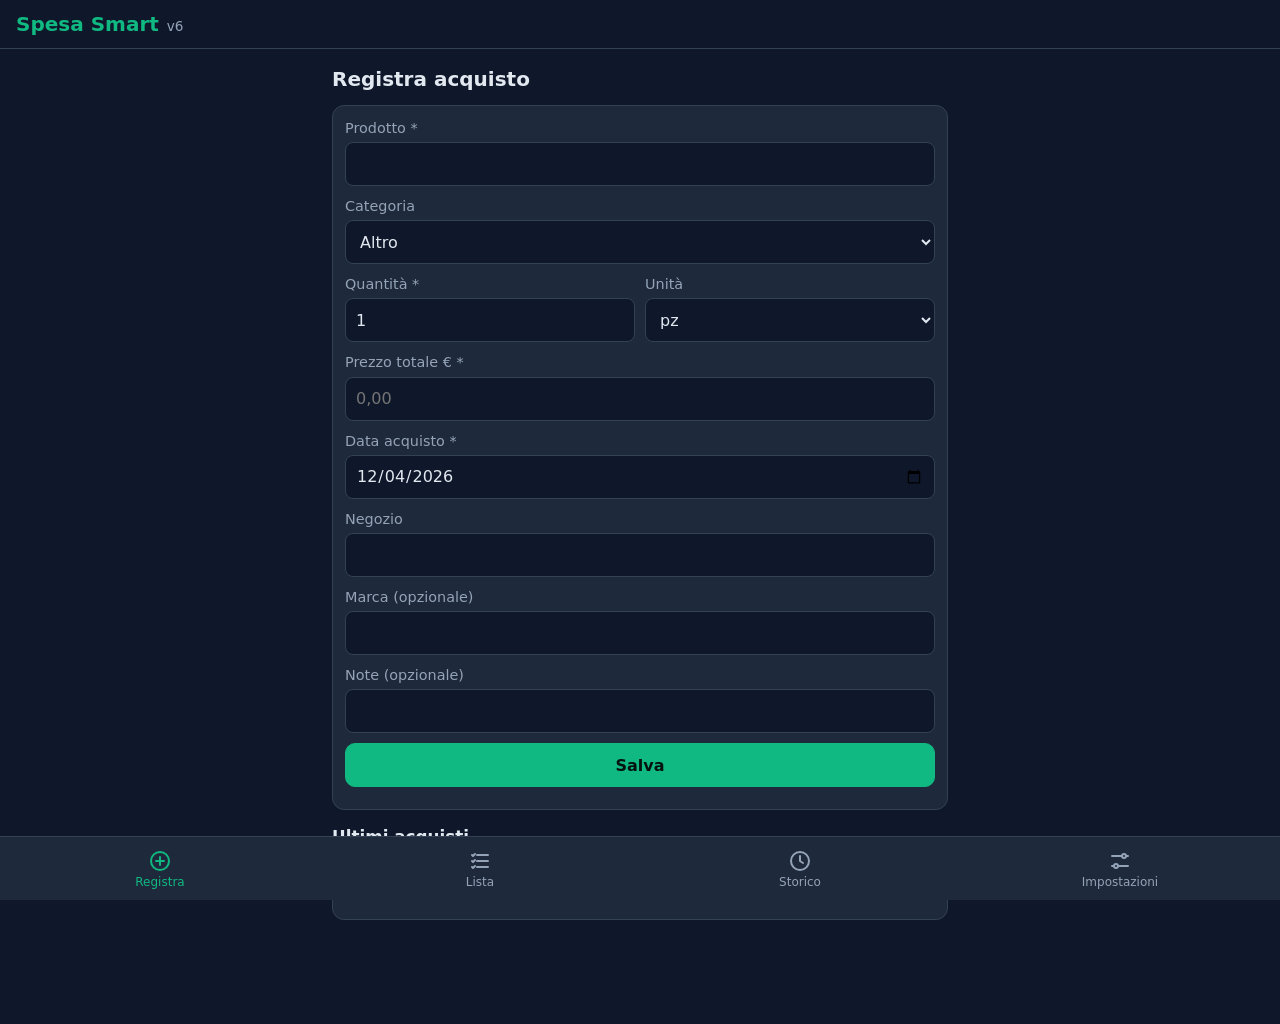
<file: index.html>
<!DOCTYPE html>
<html lang="it">
<head>
<meta charset="utf-8">
<meta name="viewport" content="width=device-width, initial-scale=1, viewport-fit=cover">
<meta name="theme-color" content="#0f172a">
<title>Spesa Smart</title>
<link rel="manifest" href="./manifest.webmanifest">
<link rel="icon" href="./icons/icon-192.png">
<link rel="apple-touch-icon" href="./icons/icon-192.png">
<link rel="stylesheet" href="./css/style.css?v=6">
</head>
<body>

<header class="app-header">
  <h1>Spesa Smart</h1>
  <span class="ver">v6</span>
</header>

<div id="backupBanner" class="banner" hidden>
  <span id="backupBannerText"></span>
  <button type="button" id="bannerExport" class="btn small primary">Esporta ora</button>
  <button type="button" id="bannerClose" class="icon-btn" aria-label="Chiudi">&times;</button>
</div>

<main>

  <!-- REGISTRA -->
  <section id="sec-registra" class="section">
    <h2>Registra acquisto</h2>
    <form id="formRegistra" class="card" autocomplete="off" novalidate>
      <label class="field">Prodotto *
        <input id="f-product" type="text" list="dl-products" autocomplete="off" autocapitalize="sentences" enterkeyhint="next">
      </label>
      <div id="lastInfo" class="hint" hidden></div>
      <label class="field">Categoria
        <select id="f-category"></select>
      </label>
      <div class="grid2">
        <label class="field">Quantità *
          <input id="f-qty" type="text" inputmode="decimal" value="1">
        </label>
        <label class="field">Unità
          <select id="f-unit"></select>
        </label>
      </div>
      <label class="field">Prezzo totale € *
        <input id="f-price" type="text" inputmode="decimal" placeholder="0,00">
      </label>
      <div id="unitPriceRow" class="hint" hidden>
        Prezzo unitario: <strong id="unitPriceVal"></strong>
        <span id="priceBadge" class="badge" hidden></span>
      </div>
      <label class="field">Data acquisto *
        <input id="f-date" type="date">
      </label>
      <label class="field">Negozio
        <input id="f-store" type="text" list="dl-stores" autocomplete="off">
      </label>
      <label class="field">Marca (opzionale)
        <input id="f-brand" type="text" autocomplete="off">
      </label>
      <label class="field">Note (opzionale)
        <input id="f-notes" type="text" autocomplete="off">
      </label>
      <button type="submit" class="btn primary block">Salva</button>
    </form>

    <h3>Ultimi acquisti</h3>
    <div id="recentList" class="card"></div>
  </section>

  <!-- LISTA -->
  <section id="sec-lista" class="section" hidden>
    <h2>Lista della spesa</h2>
    <div class="counters">
      <div class="counter late"><b id="cnt-late">0</b><span>In ritardo</span></div>
      <div class="counter soon"><b id="cnt-soon">0</b><span>A breve</span></div>
      <div class="counter ok"><b id="cnt-ok">0</b><span>Ok</span></div>
    </div>

    <form id="manualForm" class="card" autocomplete="off" novalidate>
      <label class="field">Aggiungi un prodotto a mano
        <input id="manualName" type="text" autocomplete="off" placeholder="Nome prodotto">
      </label>
      <label class="field">Categoria
        <select id="manualCat"></select>
      </label>
      <button type="submit" class="btn primary block">Aggiungi</button>
    </form>

    <div id="listFilter" class="seg">
      <button type="button" class="seg-btn active" data-filter="all">Mostra tutti</button>
      <button type="button" class="seg-btn" data-filter="buy">Solo da comprare</button>
    </div>
    <div class="toolbar">
      <button type="button" id="btnShare" class="btn">Condividi lista</button>
      <button type="button" id="btnClearChecked" class="btn">Rimuovi spuntati</button>
    </div>
    <div id="listContainer"></div>
  </section>

  <!-- STORICO -->
  <section id="sec-storico" class="section" hidden>
    <h2>Storico</h2>
    <div class="card">
      <label class="field">Cerca (prodotto, marca, note)
        <input id="h-search" type="search" autocomplete="off">
      </label>
      <div class="grid2">
        <label class="field">Categoria
          <select id="h-cat"></select>
        </label>
        <label class="field">Negozio
          <select id="h-store"></select>
        </label>
      </div>
      <div class="grid2">
        <label class="field">Dal
          <input id="h-from" type="date">
        </label>
        <label class="field">Al
          <input id="h-to" type="date">
        </label>
      </div>
      <button type="button" id="h-reset" class="btn block">Azzera filtri</button>
    </div>
    <div id="h-summary" class="summary"></div>
    <div id="historyList"></div>
  </section>

  <!-- IMPOSTAZIONI -->
  <section id="sec-impostazioni" class="section" hidden>
    <h2>Impostazioni</h2>

    <div class="card">
      <h3>Backup</h3>
      <p class="muted" id="lastBackupText"></p>
      <button type="button" id="btnExport" class="btn primary block">Esporta backup</button>
      <button type="button" id="btnImport" class="btn block">Importa backup</button>
      <input type="file" id="importFile" accept=".json,application/json" hidden>
      <button type="button" id="btnCsv" class="btn block">Esporta CSV</button>
      <label class="field">Promemoria backup
        <select id="backupDays">
          <option value="0">Disattivato</option>
          <option value="3">Ogni 3 giorni</option>
          <option value="7">Ogni 7 giorni</option>
          <option value="14">Ogni 14 giorni</option>
          <option value="30">Ogni 30 giorni</option>
        </select>
      </label>
    </div>

    <div class="card">
      <h3>Archiviazione</h3>
      <p class="muted" id="storageState">Verifica in corso…</p>
      <p class="muted" id="storageUsage"></p>
      <button type="button" id="btnPersist" class="btn block">Richiedi archiviazione persistente</button>
    </div>

    <div class="card">
      <h3>Installazione</h3>
      <button type="button" id="btnInstall" class="btn primary block" hidden>Installa app</button>
      <p class="muted" id="installHelp" hidden>Per installare: Chrome, menu ⋮, "Aggiungi a schermata Home".</p>
    </div>

    <div class="card">
      <h3>Dati demo</h3>
      <p class="muted">Carica circa 6 mesi di acquisti di esempio. I dati demo già presenti vengono sostituiti.</p>
      <button type="button" id="btnDemo" class="btn block">Carica dati demo</button>
    </div>

    <div class="card danger-zone">
      <h3>Zona pericolosa</h3>
      <p class="muted">Elimina definitivamente tutti i dati salvati sul telefono.</p>
      <button type="button" id="btnWipe" class="btn danger block">Elimina tutti i dati</button>
    </div>

    <div class="card">
      <h3>Informazioni</h3>
      <p class="muted">Versione: <span id="appVersion">6</span></p>
      <p><a href="./reset.html">Reset dell'app (cache e service worker)</a></p>
    </div>
  </section>

</main>

<datalist id="dl-products"></datalist>
<datalist id="dl-stores"></datalist>

<nav id="nav" class="nav" aria-label="Navigazione principale">
  <button type="button" class="nav-btn active" data-sec="registra" aria-current="page">
    <svg viewBox="0 0 24 24" aria-hidden="true"><circle cx="12" cy="12" r="9"/><path d="M12 8v8M8 12h8"/></svg>
    <span>Registra</span>
  </button>
  <button type="button" class="nav-btn" data-sec="lista">
    <svg viewBox="0 0 24 24" aria-hidden="true"><path d="M9 6h11M9 12h11M9 18h11"/><path d="M4 6l1 1 2-2M4 12l1 1 2-2M4 18l1 1 2-2"/></svg>
    <span>Lista</span>
  </button>
  <button type="button" class="nav-btn" data-sec="storico">
    <svg viewBox="0 0 24 24" aria-hidden="true"><circle cx="12" cy="12" r="9"/><path d="M12 7v5l3 2"/></svg>
    <span>Storico</span>
  </button>
  <button type="button" class="nav-btn" data-sec="impostazioni">
    <svg viewBox="0 0 24 24" aria-hidden="true"><path d="M4 7h10M18 7h2M4 17h2M10 17h10"/><circle cx="16" cy="7" r="2"/><circle cx="8" cy="17" r="2"/></svg>
    <span>Impostazioni</span>
  </button>
</nav>

<div id="toastBox" class="toast-box" aria-live="polite"></div>
<div id="modalRoot"></div>

<!-- Navigazione: indipendente da app.js -->
<script>
(function () {
  var nav = document.getElementById('nav');
  if (!nav) return;
  function show(name) {
    var secs = document.querySelectorAll('.section');
    for (var i = 0; i < secs.length; i++) secs[i].hidden = (secs[i].id !== 'sec-' + name);
    var btns = nav.querySelectorAll('[data-sec]');
    for (var j = 0; j < btns.length; j++) {
      var active = btns[j].getAttribute('data-sec') === name;
      btns[j].classList.toggle('active', active);
      if (active) btns[j].setAttribute('aria-current', 'page');
      else btns[j].removeAttribute('aria-current');
    }
    window.scrollTo(0, 0);
  }
  nav.addEventListener('click', function (e) {
    var b = e.target && e.target.closest ? e.target.closest('[data-sec]') : null;
    if (b) show(b.getAttribute('data-sec'));
  });
})();
</script>

<!-- Service worker: indipendente da app.js -->
<script>
(function () {
  if (!('serviceWorker' in navigator)) return;
  var hadController = !!navigator.serviceWorker.controller;
  var reloading = false;
  navigator.serviceWorker.addEventListener('controllerchange', function () {
    if (!hadController || reloading) return;
    reloading = true;
    location.reload();
  });
  window.addEventListener('load', function () {
    navigator.serviceWorker.register('./sw.js').catch(function (e) { console.error(e); });
  });
})();
</script>

<script src="./js/app.js?v=6"></script>
</body>
</html>
</file>
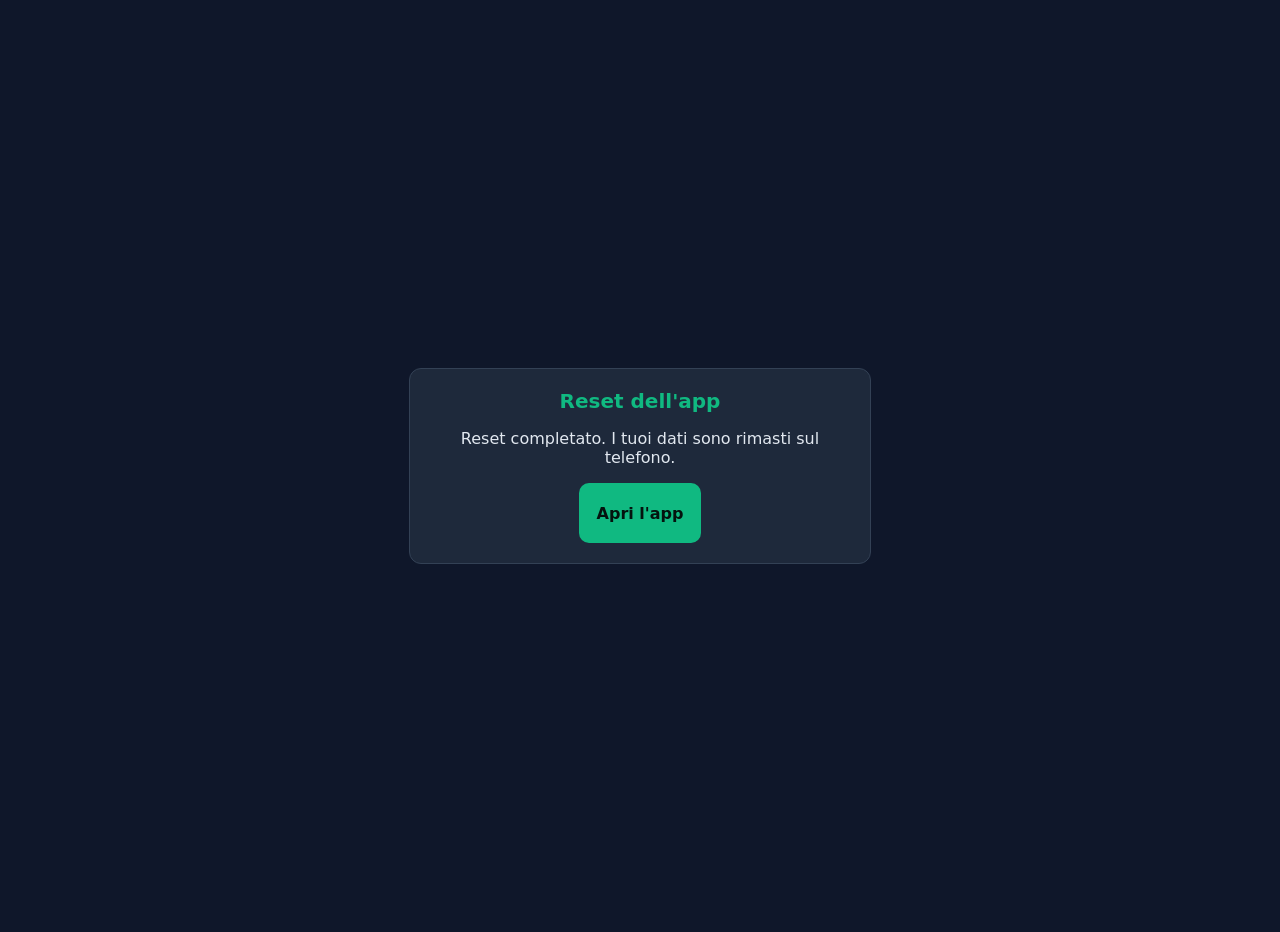
<file: reset.html>
<!DOCTYPE html>
<html lang="it">
<head>
<meta charset="utf-8">
<meta name="viewport" content="width=device-width, initial-scale=1, viewport-fit=cover">
<meta name="theme-color" content="#0f172a">
<title>Reset Spesa Smart</title>
<style>
  body{margin:0;background:#0f172a;color:#e2e8f0;font-family:system-ui,-apple-system,"Segoe UI",Roboto,sans-serif;font-size:16px;
    display:flex;min-height:100vh;align-items:center;justify-content:center;padding:16px}
  .box{max-width:420px;background:#1e293b;border:1px solid #334155;border-radius:12px;padding:20px;text-align:center}
  h1{margin:0 0 12px;font-size:1.25rem;color:#10b981}
  .btn{display:inline-flex;align-items:center;justify-content:center;min-height:44px;padding:8px 18px;border-radius:10px;
    background:#10b981;color:#04130e;font-weight:600;text-decoration:none}
</style>
</head>
<body>
<main class="box">
  <h1>Reset dell'app</h1>
  <p id="msg">Pulizia in corso…</p>
  <a id="open" class="btn" href="./" hidden>Apri l'app</a>
</main>
<script>
(async function () {
  var msg = document.getElementById('msg');
  var open = document.getElementById('open');
  try {
    if ('serviceWorker' in navigator) {
      var regs = await navigator.serviceWorker.getRegistrations();
      await Promise.all(regs.map(function (r) { return r.unregister(); }));
    }
    if (window.caches) {
      var keys = await caches.keys();
      await Promise.all(keys.map(function (k) { return caches.delete(k); }));
    }
    msg.textContent = 'Reset completato. I tuoi dati sono rimasti sul telefono.';
  } catch (e) {
    console.error(e);
    msg.textContent = 'Reset non completato. Riprova.';
  }
  open.hidden = false;
})();
</script>
</body>
</html>
</file>
<file: css/style.css>
*{box-sizing:border-box;-webkit-tap-highlight-color:transparent}
:root{
  --bg:#0f172a;--card:#1e293b;--bd:#334155;--tx:#e2e8f0;--tx2:#94a3b8;
  --pri:#10b981;--dan:#ef4444;--war:#f59e0b;--ok:#22c55e;--nav-h:64px;
}
[hidden]{display:none!important}
html,body{margin:0;background:var(--bg);color:var(--tx);
  font-family:system-ui,-apple-system,"Segoe UI",Roboto,sans-serif;font-size:16px;line-height:1.4}
body{min-height:100vh}
a{color:var(--pri)}
h1,h2,h3{margin:0}
h2{font-size:1.25rem;margin:4px 0 12px}
h3{font-size:1.05rem;margin:16px 0 8px}
.card h3{margin-top:0}

.app-header{position:sticky;top:0;z-index:20;display:flex;align-items:baseline;gap:8px;
  padding:calc(10px + env(safe-area-inset-top)) calc(16px + env(safe-area-inset-right)) 10px calc(16px + env(safe-area-inset-left));
  background:var(--bg);border-bottom:1px solid var(--bd)}
.app-header h1{font-size:1.25rem;color:var(--pri)}
.ver{color:var(--tx2);font-size:.85rem}

main{max-width:640px;margin:0 auto;
  padding:12px calc(12px + env(safe-area-inset-right)) calc(var(--nav-h) + env(safe-area-inset-bottom) + 28px) calc(12px + env(safe-area-inset-left))}

.card{background:var(--card);border:1px solid var(--bd);border-radius:12px;padding:12px;margin-bottom:12px}
.danger-zone{border-color:var(--dan)}
.muted{color:var(--tx2);margin:4px 0 10px}
.hint{background:#0f172a;border:1px solid var(--bd);border-radius:8px;padding:8px 10px;margin:0 0 10px;color:var(--tx2);font-size:.92rem}
.hint strong{color:var(--tx)}

.field{display:flex;flex-direction:column;gap:4px;margin-bottom:10px;color:var(--tx2);font-size:.9rem}
.field input,.field select{width:100%;min-height:44px;padding:8px 10px;font-size:16px;color:var(--tx);
  background:var(--bg);border:1px solid var(--bd);border-radius:8px;font-family:inherit}
.field input:focus,.field select:focus{outline:2px solid var(--pri);outline-offset:0}
.grid2{display:grid;grid-template-columns:1fr 1fr;gap:10px}

.btn{display:inline-flex;align-items:center;justify-content:center;min-height:44px;min-width:44px;padding:8px 14px;
  font-size:16px;font-family:inherit;color:var(--tx);background:var(--bd);border:1px solid var(--bd);border-radius:10px;cursor:pointer}
.btn.primary{background:var(--pri);border-color:var(--pri);color:#04130e;font-weight:600}
.btn.danger{background:var(--dan);border-color:var(--dan);color:#fff;font-weight:600}
.btn.small{padding:6px 12px}
.btn.block{display:flex;width:100%;margin-bottom:10px}
.icon-btn{display:inline-flex;align-items:center;justify-content:center;min-width:44px;min-height:44px;padding:0;
  background:transparent;border:0;color:var(--tx2);font-size:1.5rem;cursor:pointer;border-radius:10px}
.icon-btn svg{width:22px;height:22px;stroke:currentColor;fill:none;stroke-width:2;stroke-linecap:round;stroke-linejoin:round}
.icon-btn:active{background:var(--bd)}

.badge{display:inline-block;margin-left:6px;padding:2px 10px;border-radius:999px;font-size:.82rem;font-weight:600}
.badge.good{background:rgba(34,197,94,.18);color:var(--ok)}
.badge.avg{background:rgba(245,158,11,.18);color:var(--war)}
.badge.high{background:rgba(239,68,68,.18);color:var(--dan)}

.row{display:flex;align-items:center;gap:8px;padding:6px 0;border-bottom:1px solid var(--bd)}
.row:last-child{border-bottom:0}
.row-main{flex:1;min-width:0}
.row-title{font-weight:600;overflow-wrap:anywhere}
.row-sub{color:var(--tx2);font-size:.88rem;overflow-wrap:anywhere}
.row-price{font-weight:600;white-space:nowrap}

.counters{display:grid;grid-template-columns:repeat(3,1fr);gap:8px;margin-bottom:12px}
.counter{background:var(--card);border:1px solid var(--bd);border-radius:12px;padding:10px;text-align:center}
.counter b{display:block;font-size:1.6rem}
.counter span{color:var(--tx2);font-size:.85rem}
.counter.late b{color:var(--dan)}
.counter.soon b{color:var(--war)}
.counter.ok b{color:var(--ok)}

.seg{display:grid;grid-template-columns:1fr 1fr;gap:6px;margin-bottom:10px}
.seg-btn{min-height:44px;font-size:16px;font-family:inherit;color:var(--tx);background:var(--card);border:1px solid var(--bd);border-radius:10px;cursor:pointer}
.seg-btn.active{background:var(--pri);border-color:var(--pri);color:#04130e;font-weight:600}
.toolbar{display:grid;grid-template-columns:1fr 1fr;gap:8px;margin-bottom:12px}

.group-title{margin:16px 2px 6px;color:var(--tx2);font-size:.9rem;text-transform:uppercase;letter-spacing:.04em}
.item{display:flex;align-items:center;gap:6px;background:var(--card);border:1px solid var(--bd);border-radius:12px;padding:6px 8px;margin-bottom:8px}
.item.is-checked .item-name{text-decoration:line-through;color:var(--tx2)}
.chk{display:flex;align-items:center;justify-content:center;min-width:44px;min-height:44px}
.chk input{width:24px;height:24px;accent-color:var(--pri)}
.item-main{flex:1;min-width:0}
.item-name{font-weight:600;overflow-wrap:anywhere}
.item-sub{color:var(--tx2);font-size:.85rem}
.pill{display:inline-block;margin-left:6px;padding:1px 8px;border-radius:999px;font-size:.75rem;font-weight:600;vertical-align:middle}
.pill.late{background:rgba(239,68,68,.2);color:var(--dan)}
.pill.soon{background:rgba(245,158,11,.2);color:var(--war)}
.pill.ok{background:rgba(34,197,94,.2);color:var(--ok)}
.pill.manual{background:var(--bd);color:var(--tx2)}

.summary{margin:4px 2px 10px;color:var(--tx2)}
.summary strong{color:var(--tx)}
.pcard{background:var(--card);border:1px solid var(--bd);border-radius:12px;padding:10px 12px;margin-bottom:8px}
.pcard-top{display:flex;justify-content:space-between;gap:8px}
.pcard-actions{display:flex;justify-content:flex-end;align-items:center;gap:6px;margin-top:4px}
.note{font-style:italic}

.banner{display:flex;align-items:center;gap:8px;flex-wrap:wrap;background:rgba(245,158,11,.15);border-bottom:1px solid var(--war);
  color:var(--tx);padding:8px calc(12px + env(safe-area-inset-right)) 8px calc(12px + env(safe-area-inset-left))}
.banner span{flex:1;min-width:140px}

.nav{position:fixed;left:0;right:0;bottom:0;z-index:50;display:grid;grid-template-columns:repeat(4,1fr);
  height:calc(var(--nav-h) + env(safe-area-inset-bottom));padding:0 env(safe-area-inset-right) env(safe-area-inset-bottom) env(safe-area-inset-left);
  background:var(--card);border-top:1px solid var(--bd)}
.nav-btn{display:flex;flex-direction:column;align-items:center;justify-content:center;gap:2px;min-height:44px;
  background:transparent;border:0;color:var(--tx2);font-size:.75rem;font-family:inherit;cursor:pointer}
.nav-btn svg{width:24px;height:24px;stroke:currentColor;fill:none;stroke-width:2;stroke-linecap:round;stroke-linejoin:round;pointer-events:none}
.nav-btn span{pointer-events:none}
.nav-btn.active{color:var(--pri)}

.toast-box{position:fixed;left:12px;right:12px;bottom:calc(var(--nav-h) + env(safe-area-inset-bottom) + 12px);z-index:300;
  display:flex;justify-content:center;pointer-events:none}
.toast{pointer-events:auto;display:flex;align-items:center;gap:12px;max-width:520px;background:#e2e8f0;color:#0f172a;
  padding:10px 14px;border-radius:12px;box-shadow:0 6px 20px rgba(0,0,0,.45)}
.toast.error{background:var(--dan);color:#fff}
.toast button{min-height:44px;min-width:44px;padding:0 10px;font-size:16px;font-weight:700;font-family:inherit;
  color:#047857;background:transparent;border:0;cursor:pointer}
.toast.error button{color:#fff}

.modal-back{position:fixed;inset:0;z-index:200;display:flex;align-items:center;justify-content:center;
  padding:calc(12px + env(safe-area-inset-top)) calc(12px + env(safe-area-inset-right)) calc(12px + env(safe-area-inset-bottom)) calc(12px + env(safe-area-inset-left));
  background:rgba(2,6,23,.75)}
.modal{display:flex;flex-direction:column;width:100%;max-width:480px;max-height:100%;background:var(--card);border:1px solid var(--bd);border-radius:14px}
.modal h2{margin:0;padding:14px 16px 8px}
.modal-body{padding:4px 16px 8px;overflow-y:auto;-webkit-overflow-scrolling:touch}
.modal-body p{margin:0 0 8px}
.modal-actions{display:flex;gap:10px;padding:10px 16px 14px;border-top:1px solid var(--bd)}
.modal-actions .btn{flex:1}
body.modal-open{overflow:hidden}
.radio-row{display:flex;align-items:center;gap:10px;min-height:44px}
.radio-row input{width:22px;height:22px;accent-color:var(--pri)}
</file>
